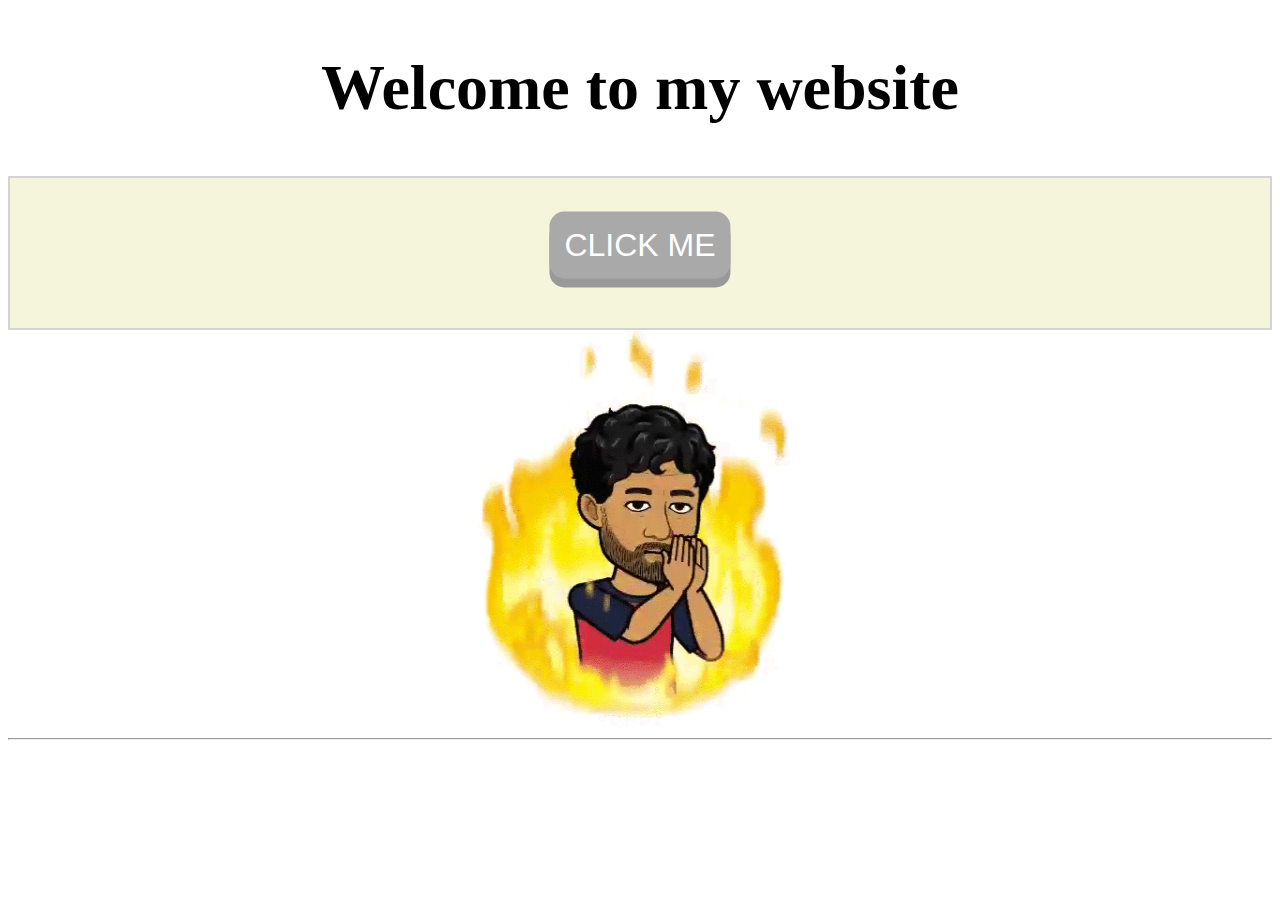
<file: index.html>
<!DOCTYPE html>
<html lang="en">
    <head>
      <title>Pablitul Home Page</title>
   <meta charset="utf-8" name="Pablo-Pic" content="width=device-width, initial-scale=1">
   <style>
   img {
      display:block;
      margin-left: auto;
      margin-right: auto;
   }
   h1{
      font-family: fantasy;
      font-size: 4rem;
      padding: 0.5rem;
      text-align: center;
   }
   .button {
  display: inline-block;
  padding: 15px 15px;
  font-size: 32px;
  cursor: pointer;
  text-align: center;
  text-decoration: none;
  outline: none;
  color: #fff;
  background-color: darkgray;
  border: none;
  border-radius: 15px;
  box-shadow: 0 9px #999;
}

.button:hover {background-color: gray}

.button:active {
  background-color: gray;
  box-shadow: 0 5px #666;
  transform: translateY(4px);
}
.container { 
  height: 150px;
  position: relative;
  border: 2px double lightgrey;
  background-color: beige;
}
.center {
  margin: 0;
  position: absolute;
  top: 50%;
  left: 50%;
  -ms-transform: translate(-50%, -50%);
  transform: translate(-50%, -50%);
}
   </style>
   </head>
   <body>
       <header>
         <h1>Welcome to my website</h1>
         <div class="container">
         <div class="center">
         <button class="button" onclick="myFunction()">CLICK ME</button>
         <p id="demo"></p>  
         </div></div>
       </header>
       <img id="myImage1" src="fuego.gif" alt="Pablo Logo" class = "img" width="600" height="400">
       <audio id="myAudio"><source src="alarm1.WAV" type="audio/WAV"></audio>
       <hr>
       <!--****Comentario: Estos botones permiten cambiar las fotos de la portada y hacer sonar la alarma**** 
      <button class="button" onclick="document.getElementById('myImage1').src='camina.gif'">Camina</button>
       <button class="button" onclick="document.getElementById('myImage1').src='death.png'">Death</button>
       <button class="button" onclick="playAudio()" type="button">Play Alarm</button> -->
       <script>
        var x = document.getElementById("myAudio"); 
        function playAudio() { 
        x.play(); 
        } 
         function myFunction() {
            let text;
            let person = prompt("Please enter your name:", "Friend");
            if (person == null || person == "") {
                text = "Please enter a valid name!";
                document.getElementById("demo").innerHTML = text;               
            } 
            else {
               text = "Sorry " + person + ", you have been hacked!";
               let counter = 5;
               const intervalId = setInterval(function(){
               document.open();
               document.write(person + " you have " + counter + " seconds to ACT!");
               document.body.style.fontSize = '6em';
               document.body.style.backgroundColor = 'blue';
               counter -= 1;
               if (counter < 0){
                  clearInterval(intervalId);
                  alert('Your device has been hacked!');
                  document.open();
                  document.write("Time is UP! ");
                  document.body.style.fontSize = '6em';
                  document.body.style.backgroundColor = 'darkred';
                  document.write('<br><img src="death1.gif" width="400px" height="400px"><br>');
                  playAudio();
                  document.write(text);
                  } 
               },1000);   
              }
         }
      </script>
    </body>
</html>
</file>
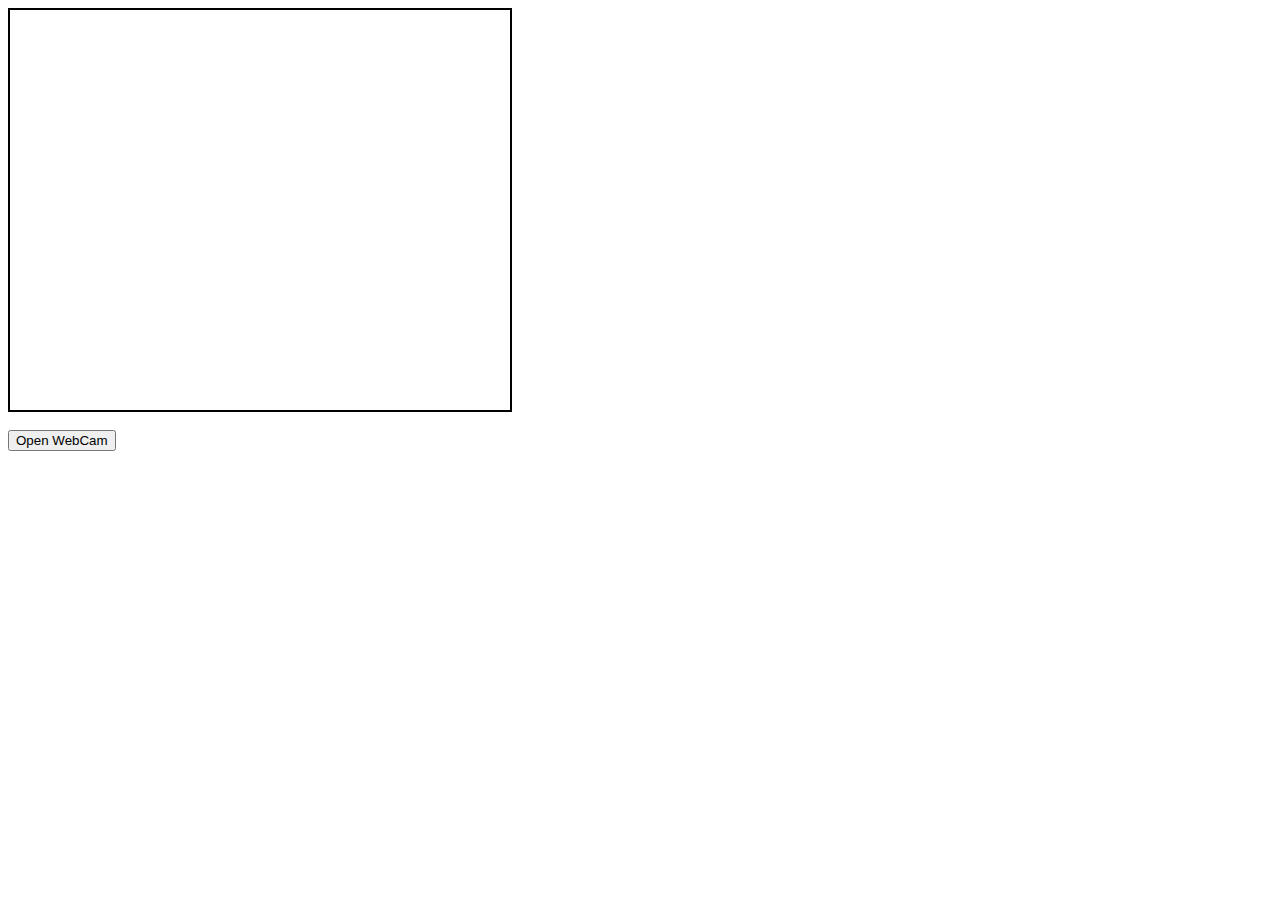
<file: camera.html>
<!DOCTYPE html>
<html lang="en">

<head>
	<meta charset="UTF-8">
	<meta name="viewport"
		content="width=device-width, initial-scale=1.0">
	<title>Document</title>

	<style>
		div {
			width: 500px;
			height: 400px;
			border: 2px solid black;
			position: relative;
		}

		video {
			width: 500px;
			height: 400px;
			object-fit: cover;
		}
	</style>
</head>

<body>


	<div>
		<video id="vid"></video>
	</div>
	<br />
	<button id="but" autoplay>
		Open WebCam
	</button>
</body>
<script>
	document.addEventListener("DOMContentLoaded", () => {
		let but = document.getElementById("but");
		let video = document.getElementById("vid");
		let mediaDevices = navigator.mediaDevices;
		vid.muted = true;
		but.addEventListener("click", () => {

			// Accessing the user camera and video.
			mediaDevices
				.getUserMedia({
					video: true,
					audio: true,
				})
				.then((stream) => {
					// Changing the source of video to current stream.
					video.srcObject = stream;
					video.addEventListener("loadedmetadata", () => {
						video.play();
					});
				})
				.catch(alert);
		});
	});
</script>

</html>
</file>
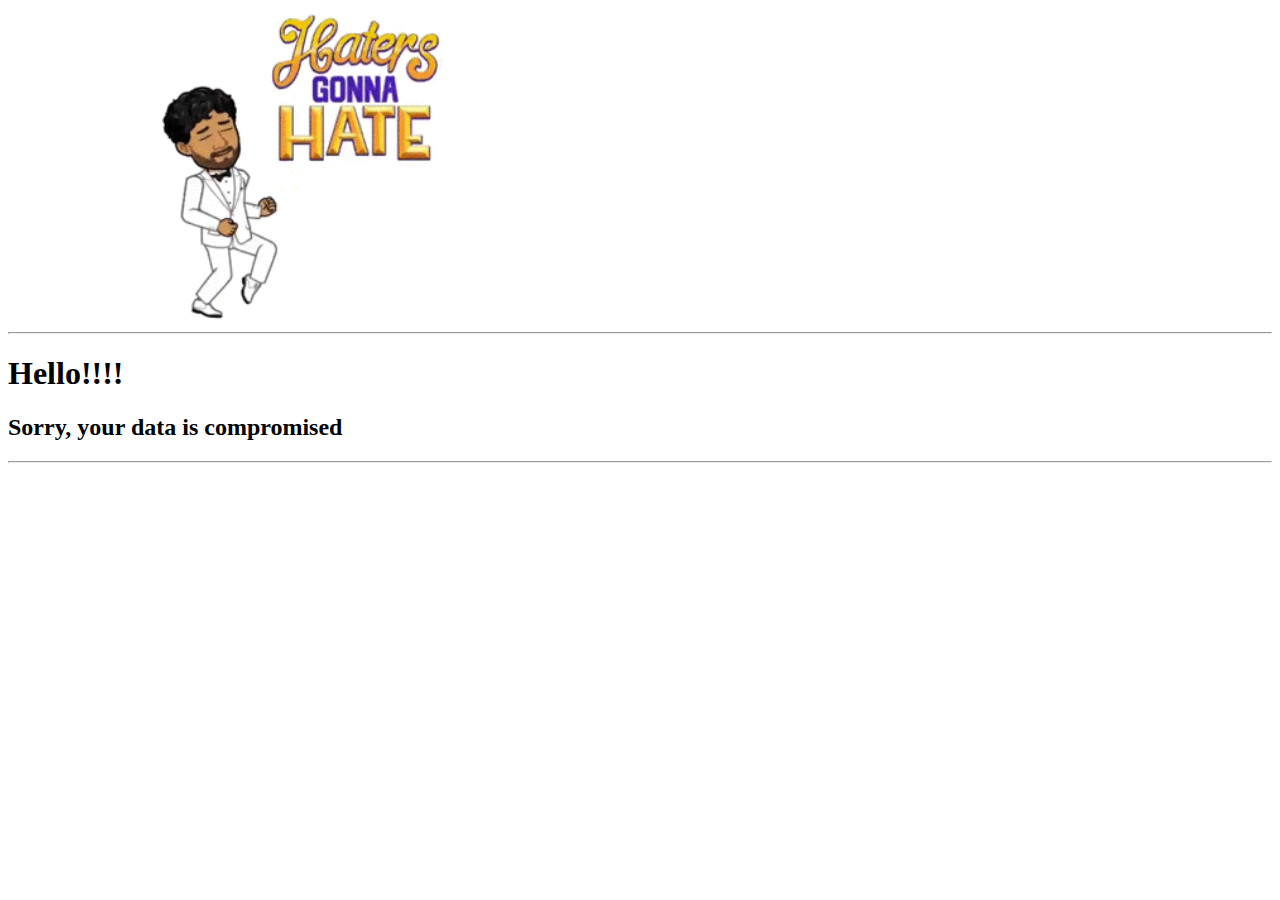
<file: Example1.html>
<!DOCTYPE html>
<html lang="en">
    <head>
      <title>Pablitul Home Page</title>
   <script>
      alert("Sorry, you've been hacked!\nYou have 5 seconds to act!");
      let counter = 5;
      const intervalId = setInterval(function(){
         document.open();
         document.write(counter);
         document.body.style.fontSize = '6em';
         document.body.style.backgroundColor = 'blue';
         counter -= 1;
         if (counter < 0){
            clearInterval(intervalId);
            document.open();
            document.write("Time is over!");
            document.body.style.fontSize = '8em';
            document.body.style.backgroundColor = 'red';
         } },2000);
   </script>
   <meta charset="utf-8" name="Pablo-Pic" content="width=device-width, initial-scale=1">
   <style>
   img {
     display: block;
     margin-left: 100px;
     margin-right: auto;
   }
   </style>
    </head>
    <body>
       <header>
          <img src="camina.gif" alt="Pablo Logo" style="width:30%;">
          <hr>
       </header>
     <h1>Hello!!!!</h1>
     <h2>Sorry, your data is compromised</h2>
     <hr>
    </body>
</html>
</file>
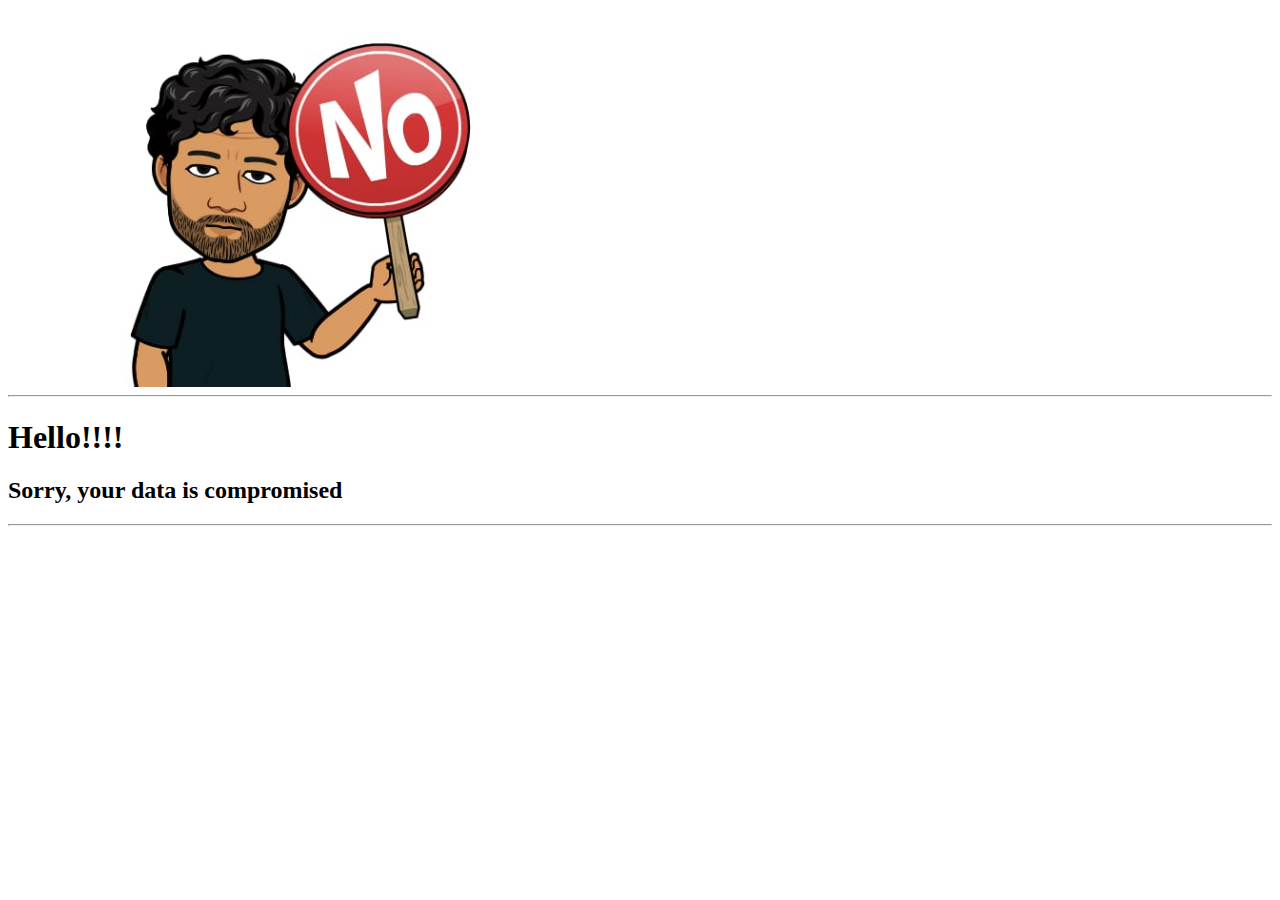
<file: hacking.html>
<!DOCTYPE html>
<html lang="en">
    <head>
      <title>Pablitul Home Page</title>
   <script>
      alert("Sorry, you've been hacked!\n You have 5 seconds to act!");
      let counter = 5;
      const intervalId = setInterval(function(){
         document.open();
         document.write(counter);
         document.body.style.fontSize = '6em';
         document.body.style.backgroundColor = 'blue';
         counter -= 1;
         if (counter < 0){
            clearInterval(intervalId);
            document.open();
            document.write("Time is over!");
            document.body.style.fontSize = '8em';
            document.body.style.backgroundColor = 'red';
         } },1000);
   </script>
   <meta charset="utf-8" name="Pablo-Pic" content="width=device-width, initial-scale=1">
   <style>
   img {
     display: block;
     margin-left: 100px;
     margin-right: auto;
   }
   </style>
    </head>
    <body>
       <header>
          <img src="NO.jpeg" alt="Pablo Logo" style="width:30%;">
          <hr>
       </header>
     <h1>Hello!!!!</h1>
     <h2>Sorry, your data is compromised</h2>
     <hr>
    </body>
</html>
</file>
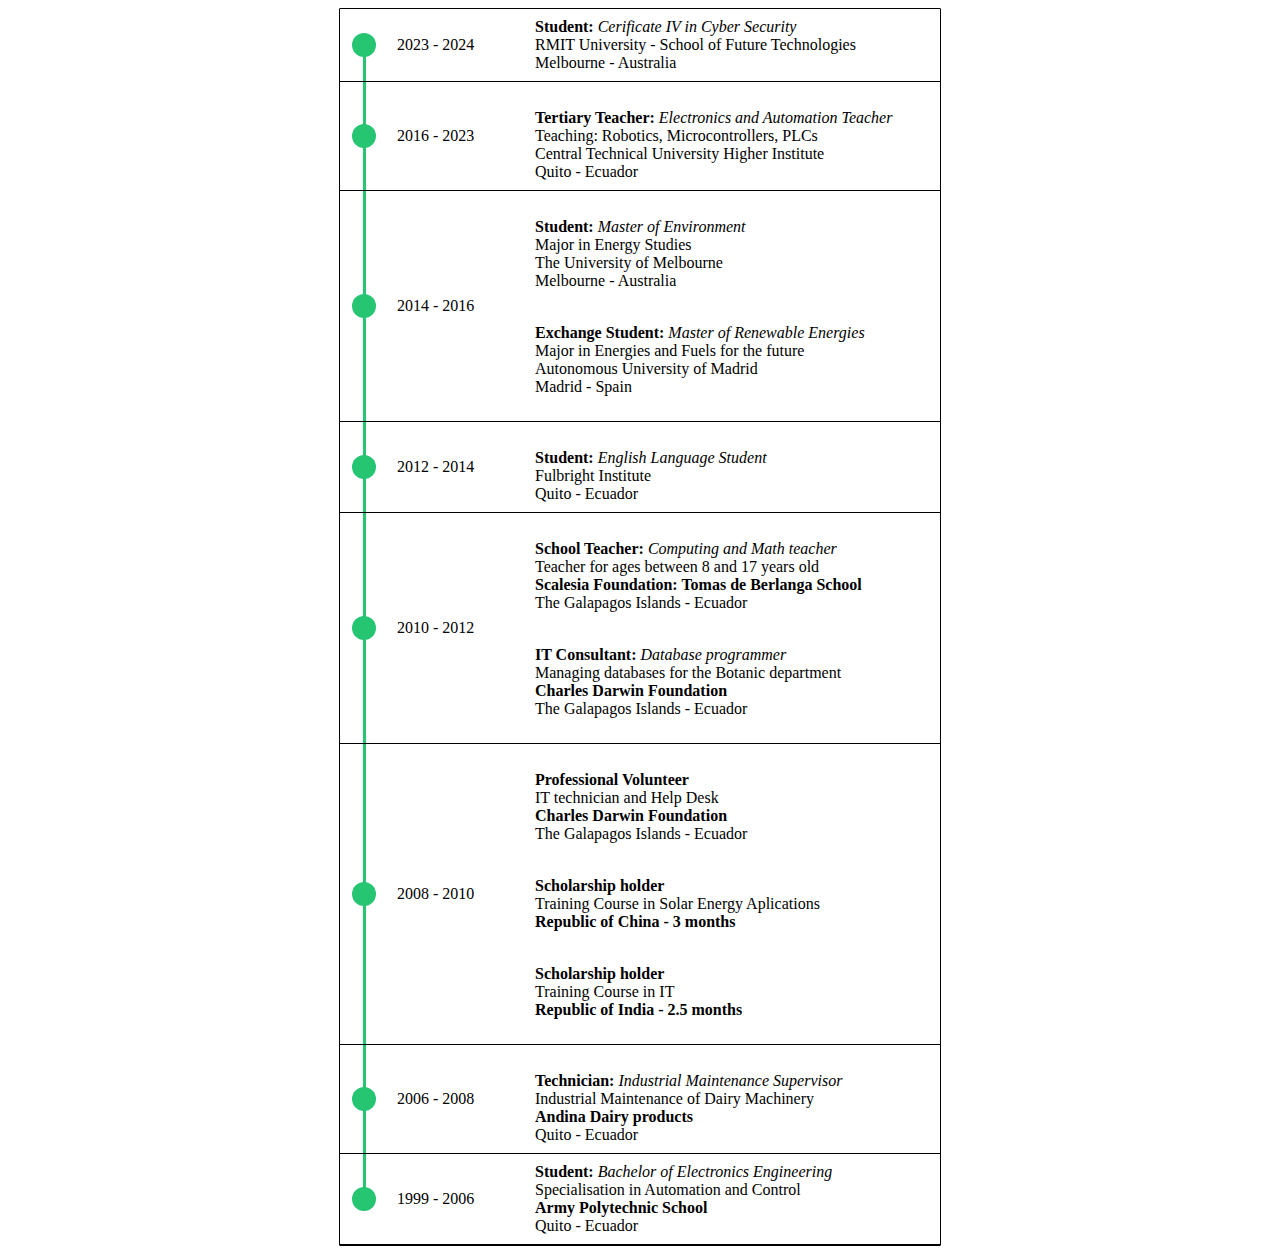
<file: CV/linea_tiempo.html>
<!doctype html>
<html lang="en">
<head>
    <title>Time Line Pablo</title>
<meta charset="utf-codigo 8">
<style>html{
    font-family: 'Times New Roman', Times, serif;
    }
.lineatemp{
    position: relative;
    width: 600px;
    margin: 0 auto;
    border: 1px solid black;
    border-radius: 1px;
    }
.fila{
    display: flex;
    justify-content: start;
    border-bottom: 1px solid black;
    position: relative;
    }
.fila .disco{
    width: 48px;
    display: flex;
    flex-direction: column;
    position: relative;
    justify-content: center;
    align-items: center;
    }
.fila .disco:after{
    content:'';
    position: absolute;
    top: 0;
    left: calc(505 - 2px);
    height: 100%;
    width: 3px;
    background: #25c572;
    z-index: -1;
    }
.fila:first-child .disco:after{
    height: 50%;
    top: 50%;
    }
.fila:last-child .disco:after{
    height: 50%;
    }
.fila .disco > div{
    width: 50%;
    aspect-ratio: 1/1;
    border-radius: 50%;
    background: #25c572;
    box-sizing: border-box;
    }
.fila:hover .disco > div{
    border: 3px solid black;
    background: greenyellow;
    }
.fila div:nth-of-type(2){
    width: 20%;
    padding: 9px;
    display: flex;
    align-items:center;
    }
.fila div:nth-of-type(3){
    width: 60%;
    padding: 9px;
    }
    
</style>
</head>
<body>
    <!-- Back to the Resume
          <a href="cv-pablitul.html">
            <img src="images/arrow_left.png" alt="Goback" width="50" height="50">
          </a> -->
<div class="lineatemp">
     <div class="fila">
          <div class="disco"><div></div></div>
          <div>2023 - 2024</div>
          <div><b>Student: </b><em>Cerificate IV in Cyber Security</em>
                  <br>RMIT University - School of Future Technologies
                  <br>Melbourne - Australia</div>
     </div>
     <div class="fila">
          <div class="disco"><div></div></div>
          <div>2016 - 2023</div>
          <div><br><b>Tertiary Teacher: </b><em>Electronics and Automation Teacher</em>
               <br>Teaching: Robotics, Microcontrollers, PLCs
               <br>Central Technical University Higher Institute
               <br>Quito - Ecuador 
          </div>
     </div>
     <div class="fila">
        <div class="disco"><div></div></div>
        <div>2014 - 2016</div>
        <div><br><b>Student: </b><em>Master of Environment</em>
             <br>Major in Energy Studies
             <br>The University of Melbourne
             <br>Melbourne - Australia
          <p><br><b>Exchange Student: </b><em>Master of Renewable Energies</em>
            <br>Major in Energies and Fuels for the future
            <br>Autonomous University of Madrid
            <br>Madrid - Spain
          </p>
        </div></div>
   <div class="fila">
    <div class="disco"><div></div></div>
    <div>2012 - 2014</div>
    <div><br><b>Student: </b><em>English Language Student</em>
         <br>Fulbright Institute
         <br>Quito - Ecuador 
    </div></div>
    <div class="fila">
        <div class="disco"><div></div></div>
        <div>2010 - 2012</div>
        <div><br><b>School Teacher: </b><em>Computing and Math teacher</em>
             <br>Teacher for ages between 8 and 17 years old
             <br><b>Scalesia Foundation: Tomas de Berlanga School</b>
             <br>The Galapagos Islands - Ecuador
             <p><br><b>IT Consultant: </b><em>Database programmer</em>
                <br>Managing databases for the Botanic department
                <br><b>Charles Darwin Foundation</b>
                <br>The Galapagos Islands - Ecuador </p>
        </div>
    </div>
    <div class="fila">
        <div class="disco"><div></div></div>
        <div>2008 - 2010</div>
        <div><br><b>Professional Volunteer </b>
             <br>IT technician and Help Desk
             <br><b>Charles Darwin Foundation</b>
             <br>The Galapagos Islands - Ecuador
             <p><br><b>Scholarship holder</b>
                <br>Training Course in Solar Energy Aplications
                <br><b>Republic of China - 3 months</b> 
             </p>
             <p><br><b>Scholarship holder</b>
                <br>Training Course in IT
                <br><b>Republic of India - 2.5 months</b> 
             </p>
        </div>
    </div>
    <div class="fila">
        <div class="disco"><div></div></div>
        <div>2006 - 2008</div>
        <div><br><b>Technician: </b><em>Industrial Maintenance Supervisor</em>
             <br>Industrial Maintenance of Dairy Machinery
             <br><b>Andina Dairy products</b>
             <br>Quito - Ecuador
        </div>
    </div>
     <div class="fila">
          <div class="disco"><div></div></div>
          <div>1999 - 2006</div>
          <div><b>Student: </b><em>Bachelor of Electronics Engineering</em>
          <br>Specialisation in Automation and Control
          <br><b>Army Polytechnic School</b>
          <br>Quito - Ecuador
        </div>
     </div>
</div> 

</body>
</html>
</file>
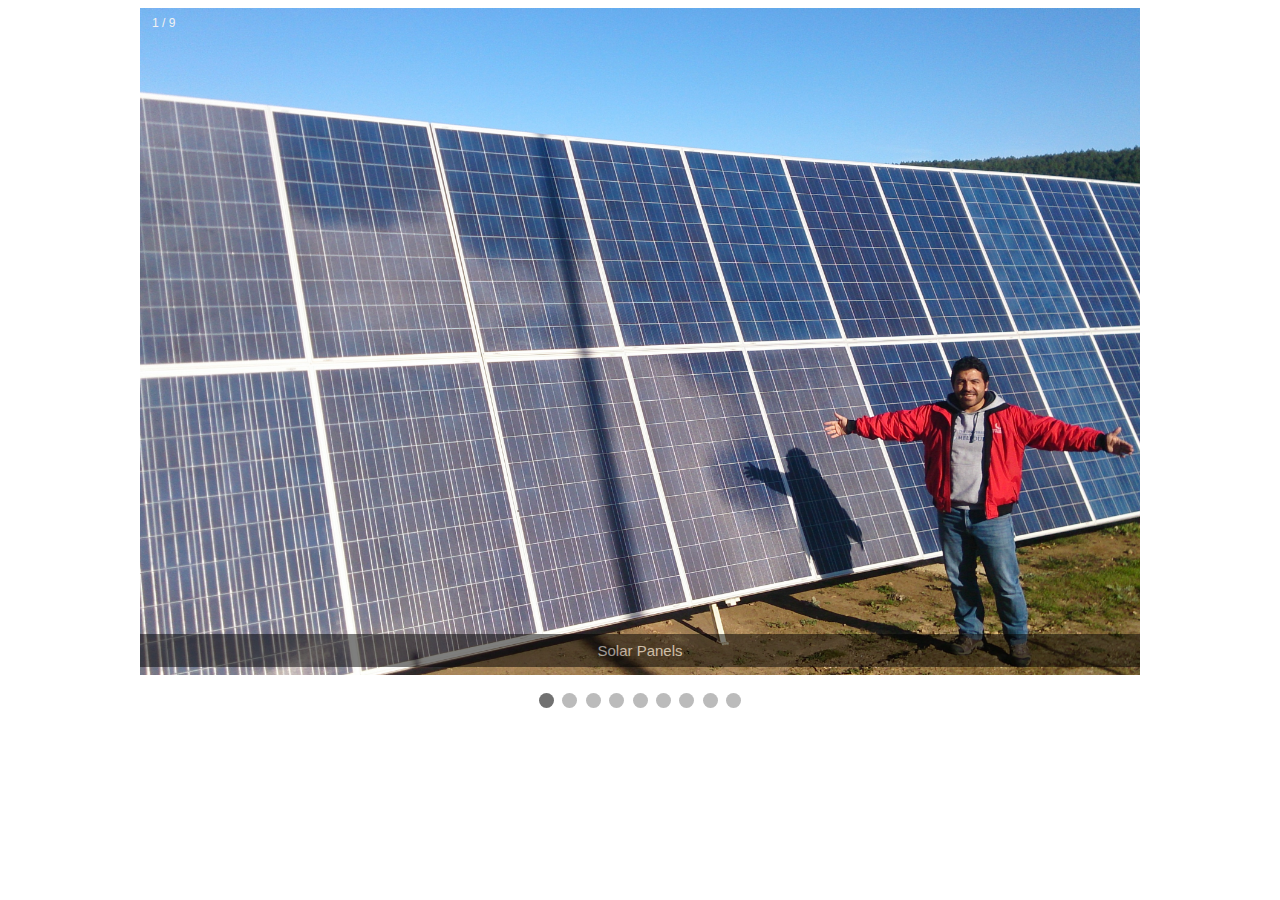
<file: CV/picture_show.html>
<!DOCTYPE html>
<html>
<head>
<meta name="viewport" content="width=device-width, initial-scale=1">
<title>Picture Show</title>
<style>
* {box-sizing: border-box;}
body {font-family: Verdana, sans-serif;}
.mySlides {display: none;}
img {vertical-align: middle;}

/* Slideshow container */
.slideshow-container {
  max-width: 1000px;
  position: relative;
  margin: auto;
}

/* Caption text */
.text {
  color: white;
  background-color: black;
  opacity: 0.5;
  font-size: 15px;
  padding: 8px 12px;
  position: absolute;
  bottom: 8px;
  width: 100%;
  text-align: center;
}

/* Number text (1/3 etc) */
.numbertext {
  color: #f2f2f2;
  font-size: 12px;
  padding: 8px 12px;
  position: absolute;
  top: 0;
}

/* The dots/bullets/indicators */
.dot {
  height: 15px;
  width: 15px;
  margin: 0 2px;
  background-color: #bbb;
  border-radius: 50%;
  display: inline-block;
  transition: background-color 0.6s ease;
}

.active {
  background-color: #717171;
}

/* Fading animation */
.fade {
  animation-name: fade;
  animation-duration: 1.5s;
}

@keyframes fade {
  from {opacity: .4} 
  to {opacity: 1}
}

/* On smaller screens, decrease text size */
@media only screen and (max-width: 300px) {
  .text {font-size: 11px}
}
</style>
</head>
<body>

<!-- 
<h2>Portfolio</h2>
<p><a href="cv-pablitul.html">Back to Resume</a></p> 
-->
<div class="slideshow-container">
<div class="mySlides fade">
  <div class="numbertext">1 / 9</div>
  <img src="/CV/images/New/solar.jpeg" style="width:100%">
  <div class="text">Solar Panels</div>
</div>
<div class="mySlides fade">
  <div class="numbertext">2 / 9</div>
  <img src="/CV/images/New/RVM1.jpeg" style="width:100%">
  <div class="text">Robot RVM1 Mitsubishi</div>
</div>
<div class="mySlides fade">
  <div class="numbertext">3 / 9</div>
  <img src="/CV/images/New/Kids2.jpeg" style="width:100%">
  <div class="text">Education</div>
</div>
<div class="mySlides fade">
    <div class="numbertext">4 / 9</div>
    <img src="/CV/images/New/Solar2.jpeg" style="width:100%">
    <div class="text">Solar Heaters</div>
</div>
<div class="mySlides fade">
    <div class="numbertext">5 / 9</div>
    <img src="/CV/images/New/Solar3.jpeg" style="width:100%">
    <div class="text">Solar Panels</div>
</div>
  
<div class="mySlides fade">
    <div class="numbertext">6 / 9</div>
    <img src="/CV/images/New/Kids1.jpeg" style="width:100%">
    <div class="text">Education</div>
</div>
<div class="mySlides fade">
    <div class="numbertext">7 / 9</div>
    <img src="/CV/images/New/Lego1.jpeg" style="width:100%">
    <div class="text">Robot Lego</div>
</div>
<div class="mySlides fade">
    <div class="numbertext">8 / 9</div>
    <img src="/CV/images/New/PLC1.jpeg" style="width:100%">
    <div class="text">PLC Mitsubishi</div>
</div>
  
<div class="mySlides fade">
    <div class="numbertext">9 / 9</div>
    <img src="/CV/images/New/Solar4.jpeg" style="width:100%">
    <div class="text">Solar Panels</div>
</div>
</div>
<br>
<div style="text-align:center">
  <span class="dot"></span> 
  <span class="dot"></span> 
  <span class="dot"></span> 
  <span class="dot"></span> 
  <span class="dot"></span> 
  <span class="dot"></span> 
  <span class="dot"></span> 
  <span class="dot"></span> 
  <span class="dot"></span> 
</div>
<script>
let slideIndex = 0;
showSlides();
function showSlides() {
  let i;
  let slides = document.getElementsByClassName("mySlides");
  let dots = document.getElementsByClassName("dot");
  for (i = 0; i < slides.length; i++) {
    slides[i].style.display = "none";  
  }
  slideIndex++;
  if (slideIndex > slides.length) {slideIndex = 1}    
  for (i = 0; i < dots.length; i++) {
    dots[i].className = dots[i].className.replace(" active", "");
  }
  slides[slideIndex-1].style.display = "block";  
  dots[slideIndex-1].className += " active";
  setTimeout(showSlides, 2000); // Change image every 2 seconds
}
</script>
</body>
</html>
</file>
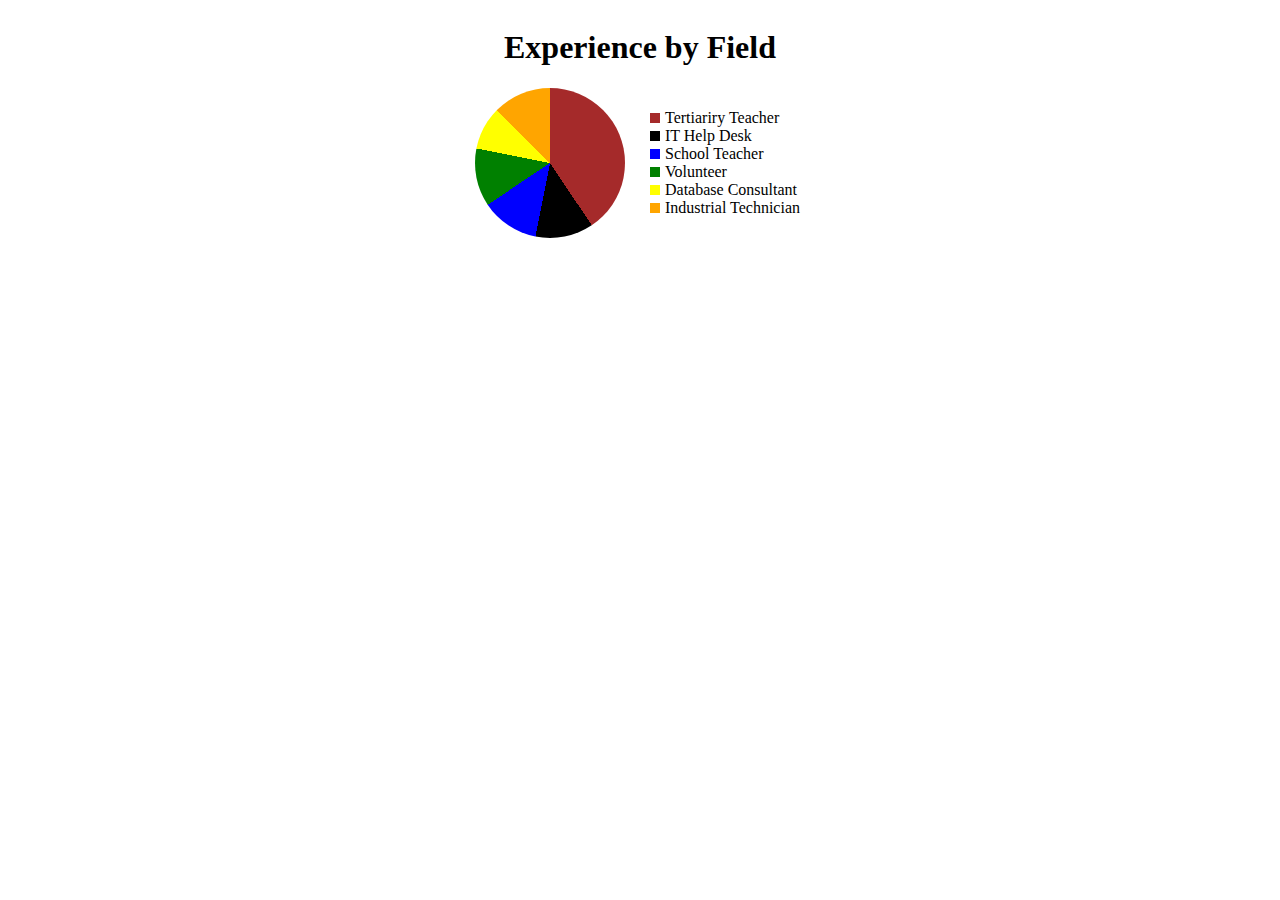
<file: CV/pie_chart.html>
<!DOCTYPE html>
<html>
<head>
<meta name="viewport" content="width=device-width, initial-scale=1">
<title>Pie Chart</title>
</head>
<body>
    <style>
        body {
  background-color: #ffff;
  display: flex;
  justify-content: center;
  align-items: center;
  flex-direction: column;
}

#my-pie-chart-container {
  display: flex;
  align-items: center;
}

#my-pie-chart {
  background: conic-gradient(brown 0.00% 40.6%, black 40.6% 53.1%, blue 53.1% 65.6%, green 65.6% 78.1%, yellow 78.1% 87.5%, orange 87.5% 100%, red 0.0%);
  border-radius: 50%;
    width: 150px;
    height: 150px;
}

#legenda {
  margin-left: 20px;
  background-color: white;
  padding: 5px;
}

.entry {
  display: flex;
  align-items: center;
}

.entry-color {
    height: 10px;
    width: 10px;
}

.entry-text {
  margin-left: 5px;
}

#color-red {
  background-color: red;
}

#color-orange {
  background-color: orange;
}

#color-yellow {
  background-color: yellow;
}

#color-green {
  background-color: green;
}

#color-blue {
  background-color: blue;
}

#color-black {
  background-color: black;
}

#color-brown {
  background-color: brown;
}
    </style>
<h1>Experience by Field</h1>
<div id="my-pie-chart-container">
  <div id="my-pie-chart"></div>

  <div id="legenda">
    <div class="entry">
      <div id="color-brown" class="entry-color"></div>
      <div class="entry-text">Tertiariry Teacher</div>
    </div>
    <div class="entry">
      <div id="color-black" class="entry-color"></div>
      <div class="entry-text">IT Help Desk</div>
    </div>
    <div class="entry">
      <div id="color-blue" class="entry-color"></div>
      <div class="entry-text">School Teacher</div>
    </div>
    <div class="entry">
      <div id="color-green" class="entry-color"></div>
      <div class="entry-text">Volunteer</div>
    </div>
    <div class="entry">
      <div id="color-yellow" class="entry-color"></div>
      <div class="entry-text">Database Consultant</div>
    </div>
    <div class="entry">
      <div id="color-orange" class="entry-color"></div>
      <div class="entry-text">Industrial Technician</div>
    </div>
    <!-- <div class="entry">
      <div id="color-red" class="entry-color"></div>
      <div class="entry-text">High School Teacher</div>
    </div> -->
  </div>
</div>
</body>
</html>
</file>
